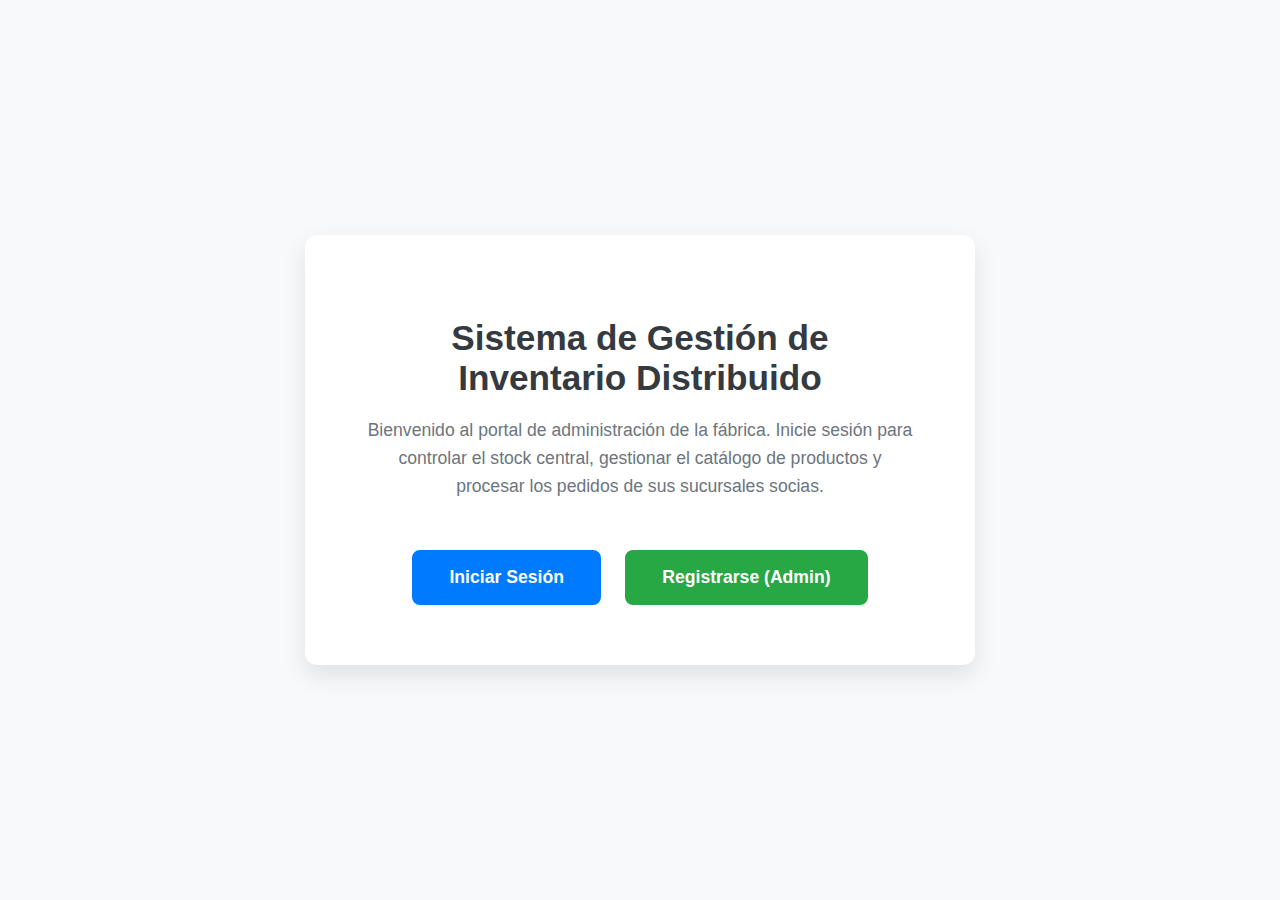
<file: index.html>
<!DOCTYPE html>
<html lang="es">
<head>
    <meta charset="UTF-8">
    <meta name="viewport" content="width=device-width, initial-scale=1.0">
    <title>Bienvenido - Inventario Central</title>
    <link rel="stylesheet" href="index.css">
</head>
<body>

    <div class="welcome-box">
        <h1>Sistema de Gestión de Inventario Distribuido</h1>
        <p>
            Bienvenido al portal de administración de la fábrica. 
            Inicie sesión para controlar el stock central, gestionar el catálogo de productos y procesar los pedidos de sus sucursales socias.
        </p>
        
        <div class="actions-container">
            <a href="login.html" class="btn-login">Iniciar Sesión</a>
            <a href="registro.html" class="btn-register">Registrarse (Admin)</a>
        </div>
    </div>

</body>
</html>
</file>
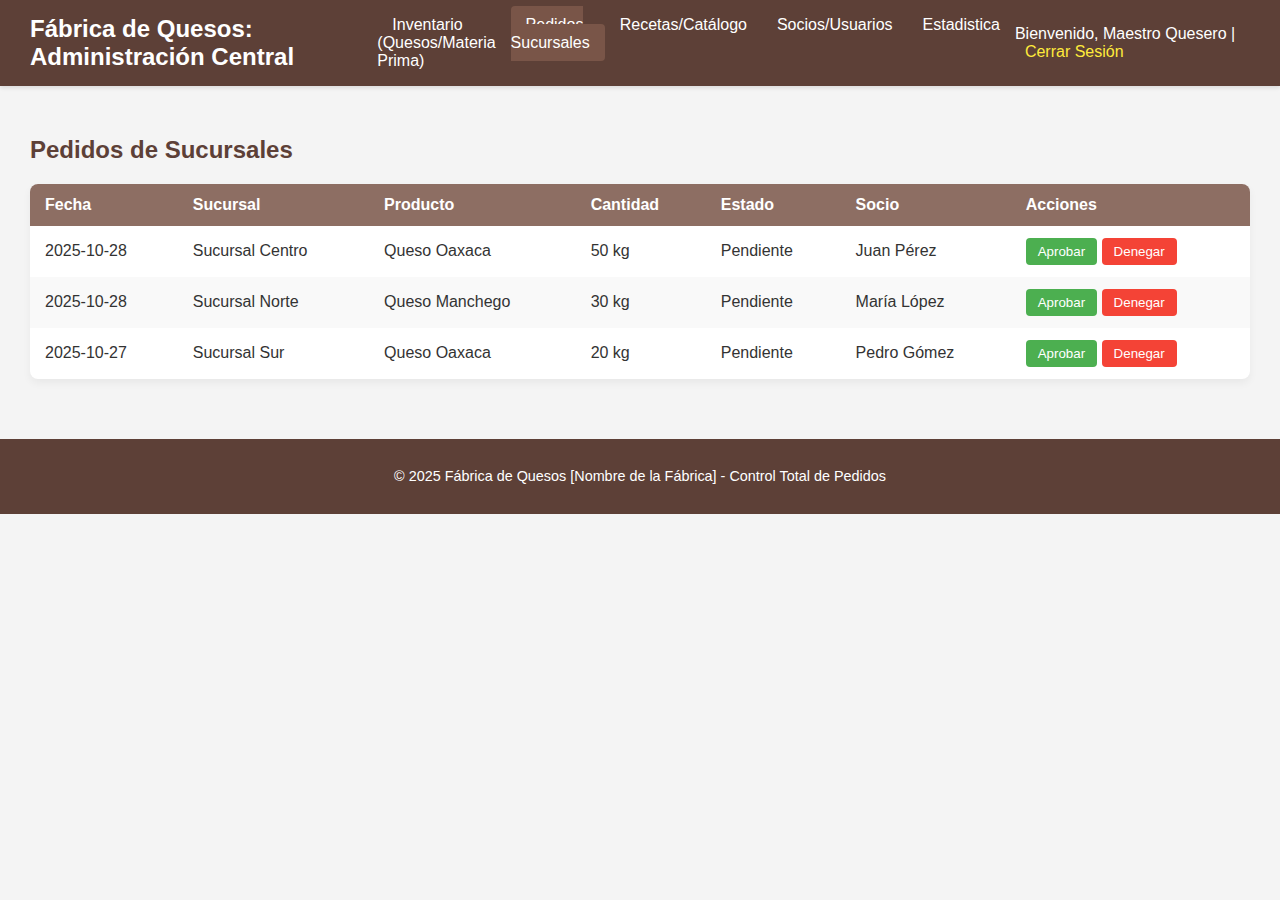
<file: pedidos.html>
<!DOCTYPE html>
<html lang="es">
<head>
    <meta charset="UTF-8">
    <meta name="viewport" content="width=device-width, initial-scale=1.0">
    <title>Pedidos de Sucursales - Fábrica Central de Quesos</title>
    <link rel="stylesheet" href="pedidos.css">
</head>
<body>

    <header class="navbar">
        <h1 class="logo">Fábrica de Quesos: Administración Central</h1>
        <nav class="main-menu">
            <ul>
                <li><a href="inventario.html">Inventario (Quesos/Materia Prima)</a></li>
                <li><a href="pedidos.html" class="active">Pedidos Sucursales</a></li>
                <li><a href="catalogo.html">Recetas/Catálogo</a></li>
                <li><a href="socios.html">Socios/Usuarios</a></li>
                <li><a href="estadistica.html">Estadistica</a></li>
            </ul>
        </nav>
        <div class="user-info">Bienvenido, Maestro Quesero | <a href="login.html">Cerrar Sesión</a></div>
    </header>

    <main class="content-area">
        <h2>Pedidos de Sucursales</h2>

        <table>
            <thead>
                <tr>
                    <th>Fecha</th>
                    <th>Sucursal</th>
                    <th>Producto</th>
                    <th>Cantidad</th>
                    <th>Estado</th>
                    <th>Socio</th>
                    <th>Acciones</th>
                </tr>
            </thead>
            <tbody>
                <tr>
                    <td>2025-10-28</td>
                    <td>Sucursal Centro</td>
                    <td>Queso Oaxaca</td>
                    <td>50 kg</td>
                    <td>Pendiente</td>
                    <td>Juan Pérez</td>
                    <td>
                        <button class="btn-action btn-approve">Aprobar</button>
                        <button class="btn-action btn-deny">Denegar</button>
                    </td>
                </tr>
                <tr>
                    <td>2025-10-28</td>
                    <td>Sucursal Norte</td>
                    <td>Queso Manchego</td>
                    <td>30 kg</td>
                    <td>Pendiente</td>
                    <td>María López</td>
                    <td>
                        <button class="btn-action btn-approve">Aprobar</button>
                        <button class="btn-action btn-deny">Denegar</button>
                    </td>
                </tr>
                <tr>
                    <td>2025-10-27</td>
                    <td>Sucursal Sur</td>
                    <td>Queso Oaxaca</td>
                    <td>20 kg</td>
                    <td>Pendiente</td>
                    <td>Pedro Gómez</td>
                    <td>
                        <button class="btn-action btn-approve">Aprobar</button>
                        <button class="btn-action btn-deny">Denegar</button>
                    </td>
                </tr>
            </tbody>
        </table>
    </main>

    <footer class="footer">
        <p>© 2025 Fábrica de Quesos [Nombre de la Fábrica] - Control Total de Pedidos</p>
    </footer>

</body>
</html>
</file>
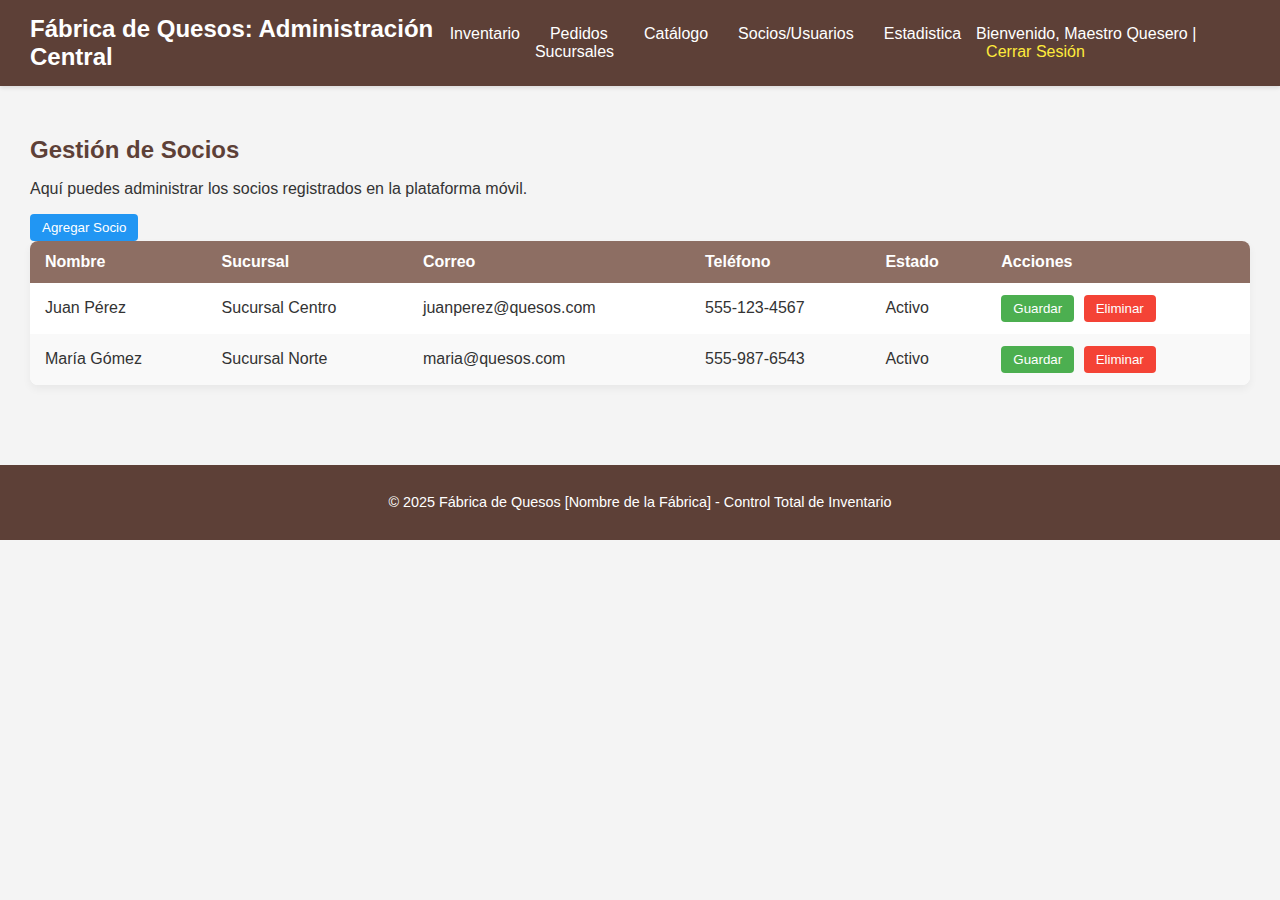
<file: socios.html>
<!DOCTYPE html>
<html lang="es">
<head>
<meta charset="UTF-8">
<meta name="viewport" content="width=device-width, initial-scale=1.0">
<title>Gestión de Socios - Fábrica Central de Quesos</title>
<link rel="stylesheet" href="socios.css">
</head>
<body>

<header class="navbar">
    <h1 class="logo">Fábrica de Quesos: Administración Central</h1>
    <nav class="main-menu">
        <ul>
            <li><a href="inventario.html">Inventario</a></li>
            <li><a href="pedidos.html">Pedidos Sucursales</a></li>
            <li><a href="catalogo.html">Catálogo</a></li>
            <li><a href="socios.html">Socios/Usuarios</a></li>
            <li><a href="estadistica.html">Estadistica</a></li>
        </ul>
    </nav>
    <div class="user-info">Bienvenido, Maestro Quesero | <a href="login.html">Cerrar Sesión</a></div>
</header>

<main class="content-area">
    <h2>Gestión de Socios</h2>
    <p>Aquí puedes administrar los socios registrados en la plataforma móvil.</p>

    <button class="btn-action btn-add">Agregar Socio</button>

    <table id="tablaSocios">
        <thead>
            <tr>
                <th>Nombre</th>
                <th>Sucursal</th>
                <th>Correo</th>
                <th>Teléfono</th>
                <th>Estado</th>
                <th>Acciones</th>
            </tr>
        </thead>
        <tbody>
            <tr>
                <td contenteditable="true">Juan Pérez</td>
                <td contenteditable="true">Sucursal Centro</td>
                <td contenteditable="true">juanperez@quesos.com</td>
                <td contenteditable="true">555-123-4567</td>
                <td contenteditable="true">Activo</td>
                <td>
                    <button class="btn-action btn-save">Guardar</button>
                    <button class="btn-action btn-delete">Eliminar</button>
                </td>
            </tr>
            <tr>
                <td contenteditable="true">María Gómez</td>
                <td contenteditable="true">Sucursal Norte</td>
                <td contenteditable="true">maria@quesos.com</td>
                <td contenteditable="true">555-987-6543</td>
                <td contenteditable="true">Activo</td>
                <td>
                    <button class="btn-action btn-save">Guardar</button>
                    <button class="btn-action btn-delete">Eliminar</button>
                </td>
            </tr>
        </tbody>
    </table>
</main>

<footer class="footer">
    <p>© 2025 Fábrica de Quesos [Nombre de la Fábrica] - Control Total de Inventario</p>
</footer>

</body>
</html>
</file>
<file: index.css>
body { 
    font-family: 'Segoe UI', Tahoma, Geneva, Verdana, sans-serif; 
    display: flex; 
    flex-direction: column; 
    justify-content: center; 
    align-items: center; 
    min-height: 100vh; 
    background-color: #f8f9fa; 
    margin: 0; 
    text-align: center;
}
.welcome-box { 
    background: white; 
    padding: 60px; 
    border-radius: 12px; 
    box-shadow: 0 10px 25px rgba(0, 0, 0, 0.1); 
    width: 90%; 
    max-width: 550px;
}
h1 { 
    color: #343a40; 
    margin-bottom: 15px; 
    font-size: 2.2em;
}
p { 
    color: #6c757d; 
    margin-bottom: 50px; 
    font-size: 1.1em;
    line-height: 1.6;
}
.actions-container a {
    text-decoration: none;
    padding: 15px 35px;
    border-radius: 8px;
    margin: 0 10px;
    font-size: 1.1em;
    font-weight: 600;
    transition: all 0.3s ease;
    display: inline-block;
}
.btn-login {
    background-color: #007bff;
    color: white;
    border: 2px solid #007bff;
}
.btn-login:hover {
    background-color: #0056b3;
    box-shadow: 0 4px 10px rgba(0, 123, 255, 0.4);
}
.btn-register {
    background-color: #28a745;
    color: white;
    border: 2px solid #28a745;
}
.btn-register:hover {
    background-color: #1e7e34;
    box-shadow: 0 4px 10px rgba(40, 167, 69, 0.4);
}
</file>
<file: pedidos.css>
body {
    font-family: 'Segoe UI', Tahoma, Geneva, Verdana, sans-serif;
    margin: 0;
    background-color: #f4f4f4;
    color: #333;
}
/* Navbar */
.navbar {
    background-color: #5d4037;
    color: white;
    padding: 15px 30px;
    display: flex;
    justify-content: space-between;
    align-items: center;
    box-shadow: 0 2px 4px rgba(0,0,0,0.1);
}
.logo { font-size: 1.5em; margin:0; }
.main-menu ul { list-style: none; display: flex; padding:0; margin:0; }
.main-menu li a {
    color: white;
    text-decoration: none;
    padding: 10px 15px;
    border-radius: 4px;
    transition: background-color 0.3s;
}
.main-menu li a:hover, .main-menu li a.active { background-color: #795548; }
.user-info a { color: #ffeb3b; text-decoration: none; margin-left: 10px; }

/* Contenido */
.content-area { padding: 30px; }
h2 { color: #5d4037; margin-bottom: 20px; }

table {
    width: 100%;
    border-collapse: collapse;
    background: white;
    border-radius: 8px;
    overflow: hidden;
    box-shadow: 0 4px 8px rgba(0,0,0,0.05);
}
th, td { padding: 12px 15px; text-align: left; }
th { background-color: #8d6e63; color: white; }
tr:nth-child(even) { background-color: #f9f9f9; }

/* Botones (solo visual) */
.btn-action {
    padding: 6px 12px;
    border: none;
    border-radius: 4px;
    color: white;
}
.btn-approve { background-color: #4caf50; }
.btn-deny { background-color: #f44336; }

/* Footer */
.footer {
    text-align: center;
    padding: 15px;
    color: white;
    background-color: #5d4037;
    margin-top: 30px;
    font-size: 0.9em;
}

/* Responsivo */
@media (max-width: 768px) {
    table, th, td { font-size: 0.9em; }
}
</file>
<file: socios.css>
body { font-family:'Segoe UI', Tahoma, Geneva, Verdana, sans-serif; margin:0; background-color:#f4f4f4; color:#333;}
.navbar { background-color:#5d4037; color:white; padding:15px 30px; display:flex; justify-content:space-between; align-items:center; box-shadow:0 2px 4px rgba(0,0,0,0.1);}
.logo { font-size:1.5em; margin:0;}
.main-menu ul { list-style:none; display:flex; padding:0; margin:0;}
.main-menu li a { color:white; text-decoration:none; padding:10px 15px; border-radius:4px; transition: background-color 0.3s;}
.main-menu li a:hover, .main-menu li a.active { background-color:#795548; }
.user-info a { color:#ffeb3b; text-decoration:none; margin-left:10px;}
.content-area { padding:30px;}
h2 { color:#5d4037; margin-bottom:10px;}
table { width:100%; border-collapse:collapse; background:white; border-radius:8px; overflow:hidden; box-shadow:0 4px 8px rgba(0,0,0,0.05); margin-bottom:20px;}
th, td { padding:12px 15px; text-align:left;}
th { background-color:#8d6e63; color:white;}
tr:nth-child(even){ background-color:#f9f9f9;}
.btn-action { padding:6px 12px; border:none; border-radius:4px; color:white; cursor:pointer; transition: background-color 0.3s; margin-right:5px;}
.btn-add { background-color:#2196f3; }
.btn-add:hover { background-color:#1976d2; }
.btn-save { background-color:#4caf50; }
.btn-save:hover { background-color:#388e3c; }
.btn-delete { background-color:#f44336; }
.btn-delete:hover { background-color:#c62828; }
.footer { text-align:center; padding:15px; color:white; background-color:#5d4037; margin-top:30px; font-size:0.9em;}
</file>
